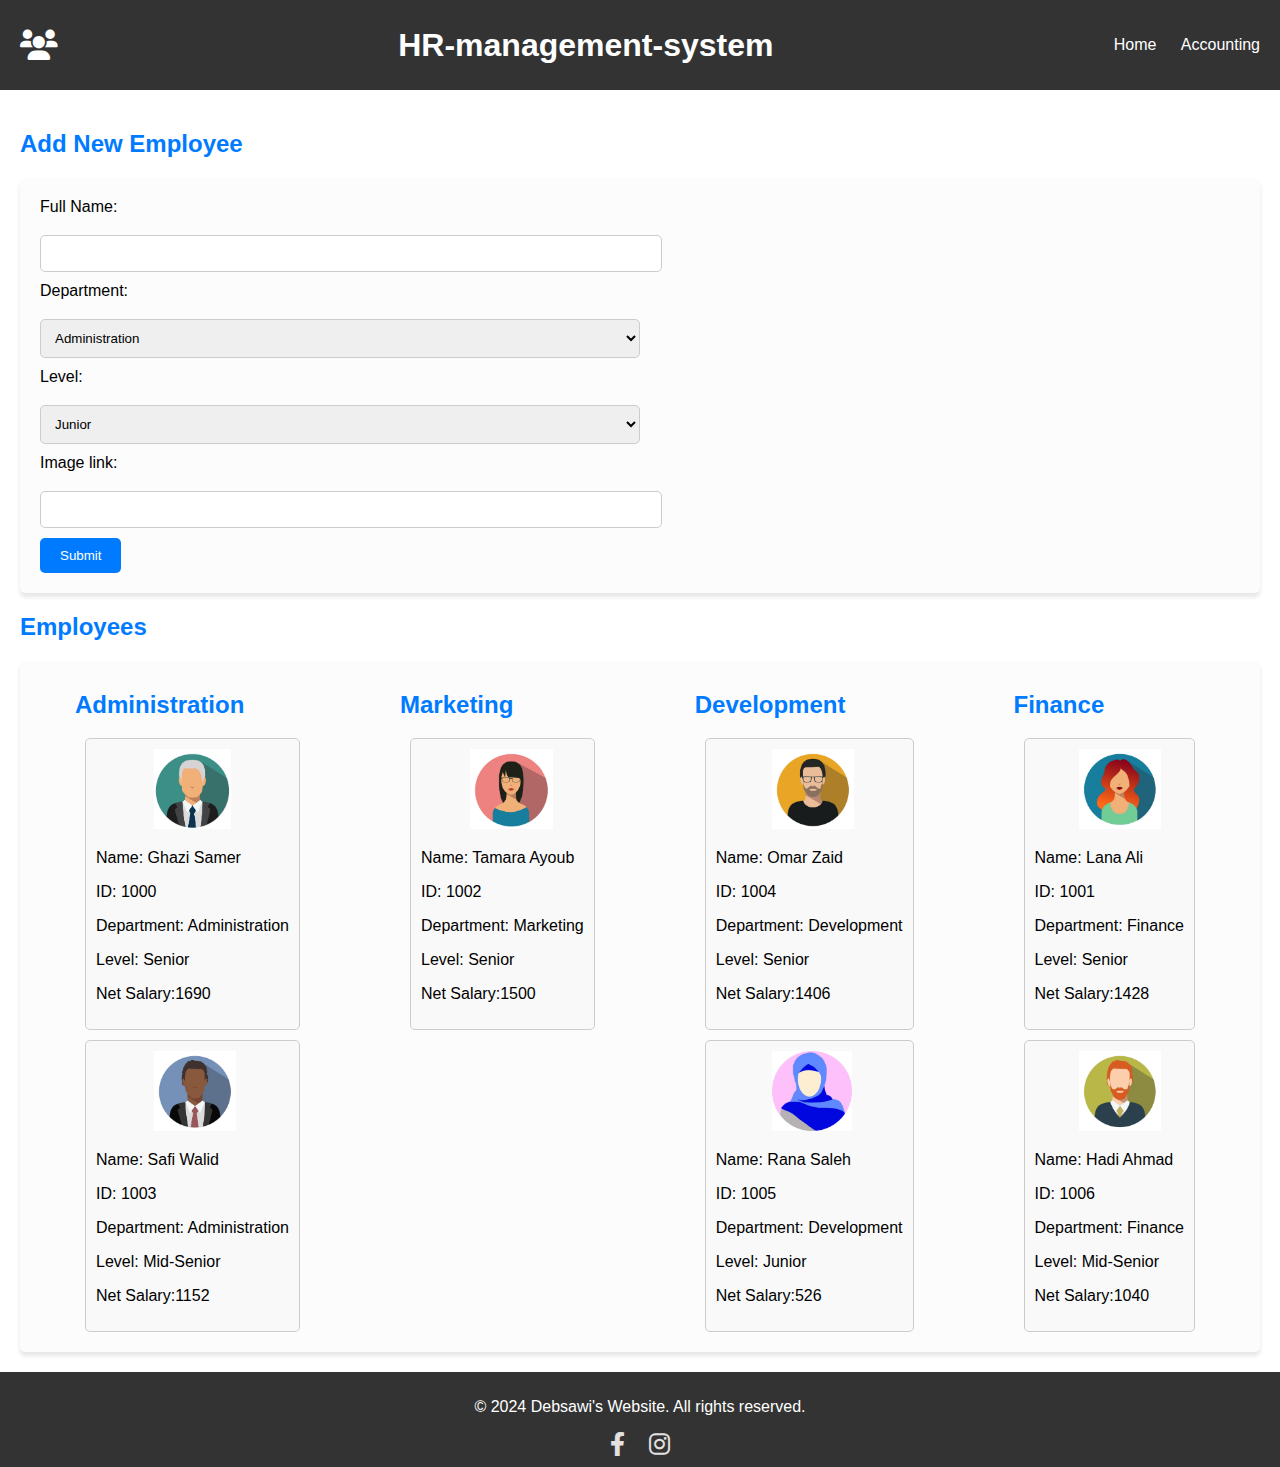
<file: index.html>
<!DOCTYPE html>
<html lang="en">

<head>
    <meta charset="UTF-8">
    <meta name="viewport" content="width=device-width, initial-scale=1.0">
    <title>HR System</title>
    <link rel="stylesheet" href="style.css">
    <link rel="stylesheet" href="https://cdnjs.cloudflare.com/ajax/libs/font-awesome/6.0.0-beta3/css/all.min.css">
    <script src="app.js" defer></script>
</head>

<body>
    <header>
        <i class="fa-solid fa-users"></i>
        <h1>HR-management-system</h1>
        <nav>
            <ul>
                <li><a href="index.html">Home</a></li>
                <li><a href="accounting.html">Accounting</a></li>
            </ul>
        </nav>

    </header>

    <main>
        <!-- from section  -->
        <section>
            <h2>Add New Employee</h2>
            <!-- <fieldset> -->
            <form id="formID">
                <label for="fullName">Full Name:</label><br>
                <input type="text" id="fullName" name="fullName"><br>

                <label for="department">Department:</label><br>
                <select id="department" name="department">
                    <option value="administration">Administration</option>
                    <option value="marketing">Marketing</option>
                    <option value="development">Development</option>
                    <option value="finance">Finance</option>

                </select>

                <label for="level">Level:</label><br>
                <select id="level" name="level">
                    <option value="junior">Junior</option>
                    <option value="midSenior">Mid-Senior</option>
                    <option value="senior">Senior</option>
                </select>
                <label for="image">Image link:</label><br>
                <input type="text" id="image" name="image"><br>

                <button type="submit">Submit</button>


            </form>
            <!-- </fieldset> -->
        </section>

        <!-- employee information -->
        <h2>Employees</h2>

        <section id="employeeSection">
            <div id="administration">
                <h2>Administration</h2>
            </div>
            <div id="marketing">
                <h2>Marketing</h2>
            </div>
            <div id="development">
                <h2>Development</h2>
            </div>
            <div id="finance">
                <h2>Finance</h2>
            </div>

        </section>


    </main>
    <footer>
        <p>&copy; 2024 Debsawi's Website. All rights reserved.</p>
        <a href="https://www.facebook.com/" target="_blank"><i class="fab fa-facebook-f"></i></a>
        <a href="https://www.instagram.com/" target="_blank"><i class="fab fa-instagram"></i></a>

    </footer>
</body>

</html>
</file>
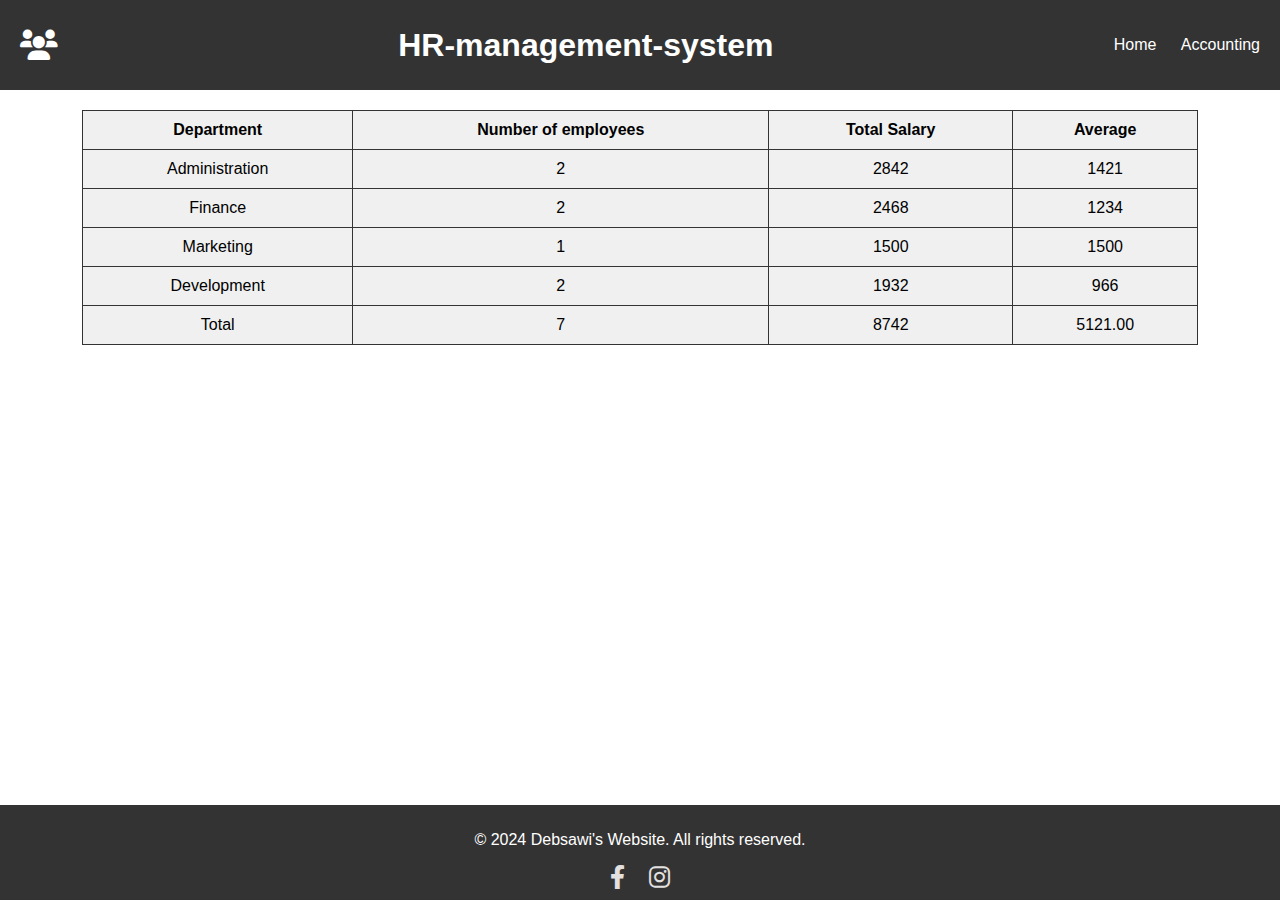
<file: accounting.html>
<!DOCTYPE html>
<html lang="en">

<head>
    <meta charset="UTF-8">
    <meta name="viewport" content="width=device-width, initial-scale=1.0">
    <title>HR System</title>
    <link rel="stylesheet" href="style.css">
    <link rel="stylesheet" href="https://cdnjs.cloudflare.com/ajax/libs/font-awesome/6.0.0-beta3/css/all.min.css">
    <script src="accounting.js" defer></script>
</head>

<body>
    <header>
        <i class="fa-solid fa-users"></i>
        <h1>HR-management-system</h1>
        <nav>
            <ul>
                <li><a href="index.html">Home</a></li>
                <li><a href="accounting.html">Accounting</a></li>
            </ul>
        </nav>

    </header>

    <main>
        <!-- table section -->
        <section>
            <table id="tableId" border="1">
                <thead>
                    <tr>
                        <th>
                            Department
                        </th>
                        <th>
                            Number of employees
                        </th>
                        <th>
                            Total Salary
                        </th>
                        <th>
                            Average
                        </th>
                    </tr>
                </thead>
                <tbody id="tableBody"></tbody>

            </table>

        </section>

    </main>
    <footer>
        <p>&copy; 2024 Debsawi's Website. All rights reserved.</p>
        <a href="https://www.facebook.com/" target="_blank"><i class="fab fa-facebook-f"></i></a>
        <a href="https://www.instagram.com/" target="_blank"><i class="fab fa-instagram"></i></a>

    </footer>
</body>

</html>
</file>
<file: style.css>
/* Global styles */
body {
    font-family: Arial, sans-serif;
    margin: 0;
    padding: 0;
    display: flex;
    flex-direction: column;
    min-height: 100vh;
}

header {
    background-color: #333;
    color: #fff;
    padding: 20px;
    display: flex;
    justify-content: space-between;
    align-items: center;
}

header i {
    font-size: 30px;
}

.logo img {
    height: 30px;

}

h1 {
    margin: 0;
}

nav ul {
    list-style-type: none;
    padding: 0;
}

nav ul li {
    display: inline;
    margin-left: 20px;
}

nav ul li:first-child {
    margin-left: 0;
}

nav ul li a {
    color: #fff;
    text-decoration: none;
}

/* main */
main {
    padding: 20px;

}

#employeeSection {
    display: flex;
    flex-wrap: wrap;
    justify-content: space-around;
    background-color: #fcfcfc;
    padding: 10px;
    border-radius: 5px;
    box-shadow: 0 4px 4px rgba(0, 0, 0, 0.1);
}


.employee-card {
    flex: 1 0;
    margin: 10px;
    padding: 10px;
    border: 1px solid #ccc;
    border-radius: 5px;
    background-color: #f9f9f9;

}

.employee-card img {
    margin-left: 30%;
    height: 80px;
    /* width: 80px; */

}

/*form styling*/
h2 {
    color: #007bff;
}

form {
    background-color: #fcfcfc;
    padding: 20px;
    border-radius: 5px;
    box-shadow: 0 4px 4px rgba(0, 0, 0, 0.1);
}

label {
    display: block;
    margin-bottom: 1px;
}

input[type="text"],
input[type="email"],
input,
select {
    width: 50%;
    padding: 10px;
    margin-bottom: 10px;
    border: 1px solid #ccc;
    border-radius: 5px;
}


button {
    padding: 10px 20px;
    background-color: #007bff;
    color: #fff;
    border: none;
    border-radius: 5px;
    cursor: pointer;
}

button:hover {
    background-color: #0056b3;
}

/* table */
table {
    width: 90%;
    margin: 0 auto;
    text-align: center;
    border-collapse: collapse;
}

table th,
table td {
    border: 1px solid #333;
    padding: 10px;
    background-color: #f0f0f0;
    /* Light gray background */
}

/* footer */
footer {
    background-color: #333;
    color: #fff;
    padding: 10px 20px;
    text-align: center;
    margin-top: auto;
}

footer a {
    margin: 0 10px;
    color: #e3e0e0;
}

footer a:hover {
    color: #007bff;
}

footer i {
    font-size: 24px;
}

/* Responsive styles */
@media only screen and (max-width: 600px) {
    header {
        padding: 10px;
    }

    nav ul li {
        display: block;
        margin-left: 0;
        margin-bottom: 10px;
    }

    main {
        padding: 10px;
    }
}
</file>
